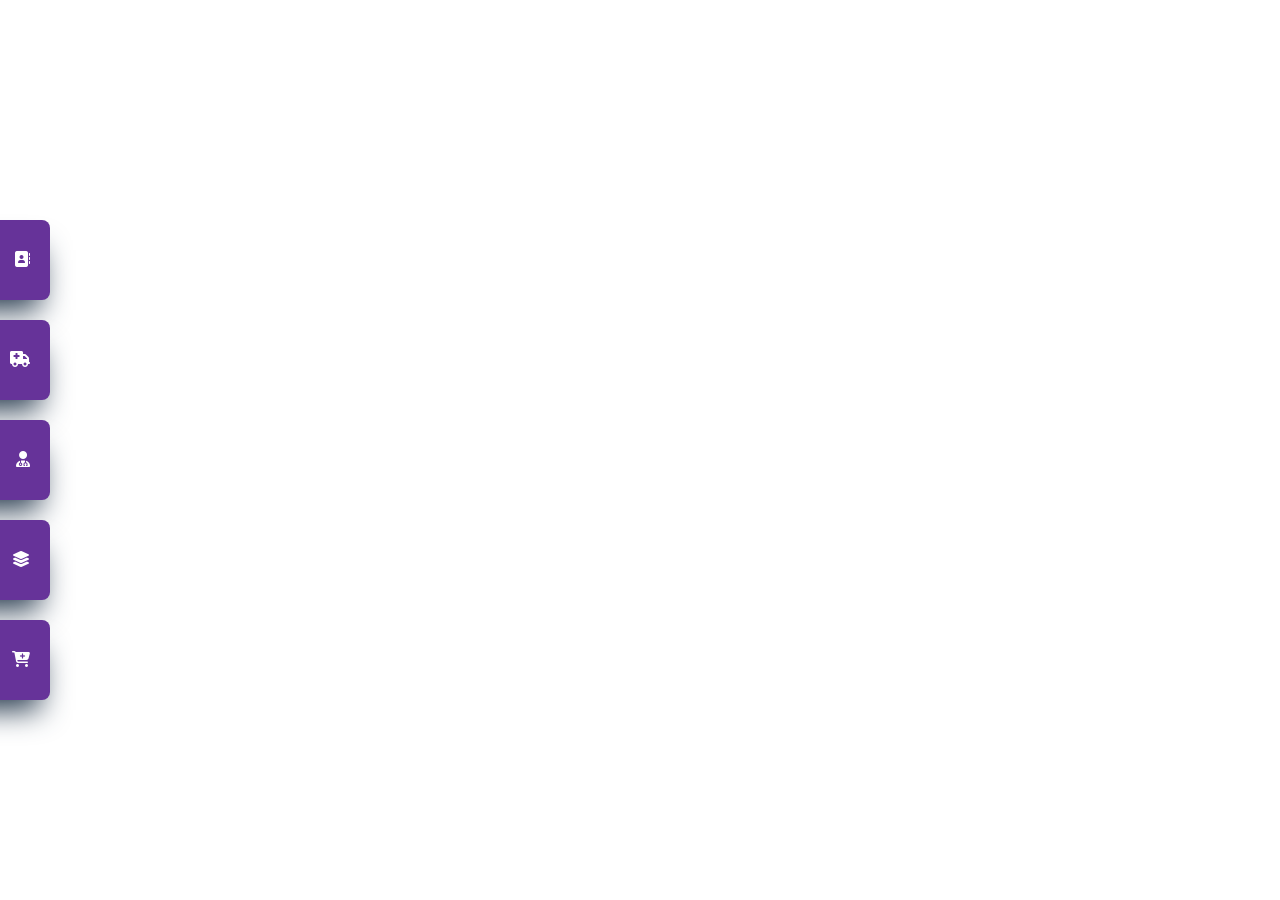
<file: case 01/index.html>
<!DOCTYPE html>
<html lang="en">
<head>
    <meta charset="UTF-8">
    <meta name="viewport" content="width=device-width, initial-scale=1.0">
    <title>Case 01</title>
    <link rel="stylesheet" href="style.css">
    <link rel="stylesheet" href="https://cdnjs.cloudflare.com/ajax/libs/font-awesome/6.5.1/css/all.min.css">
</head>
<body>
    <section class="section">
    <div class="menu">
       <h3 class="text"> Menu One</h3>
        <div class="icon"><i class="fa-solid fa-address-book" style="color: #ffffff;"></i></div>
    </div>

    <div class="menu">
       <h3 class="text"> Menu Two</h3>
        <div class="icon"><i class="fa-solid fa-truck-medical" style="color: #ffffff;"></i></div>
    </div>

    <div class="menu">
       <h3 class="text"> Menu Three</h3>
        <div class="icon"><i class="fa-solid fa-user-doctor" style="color: #ffffff;"></i></div>
    </div>

    <div class="menu">
       <h3 class="text"> Menu Four</h3>
        <div class="icon"><i class="fa-solid fa-layer-group" style="color: #ffffff;"></i></div>
    </div>

    <div class="menu">
       <h3 class="text"> Menu Five</h3>
        <div class="icon"><i class="fa-solid fa-cart-plus" style="color: #ffffff;"></i></div>
    </div>

</section>
</body>
</html>
</file>
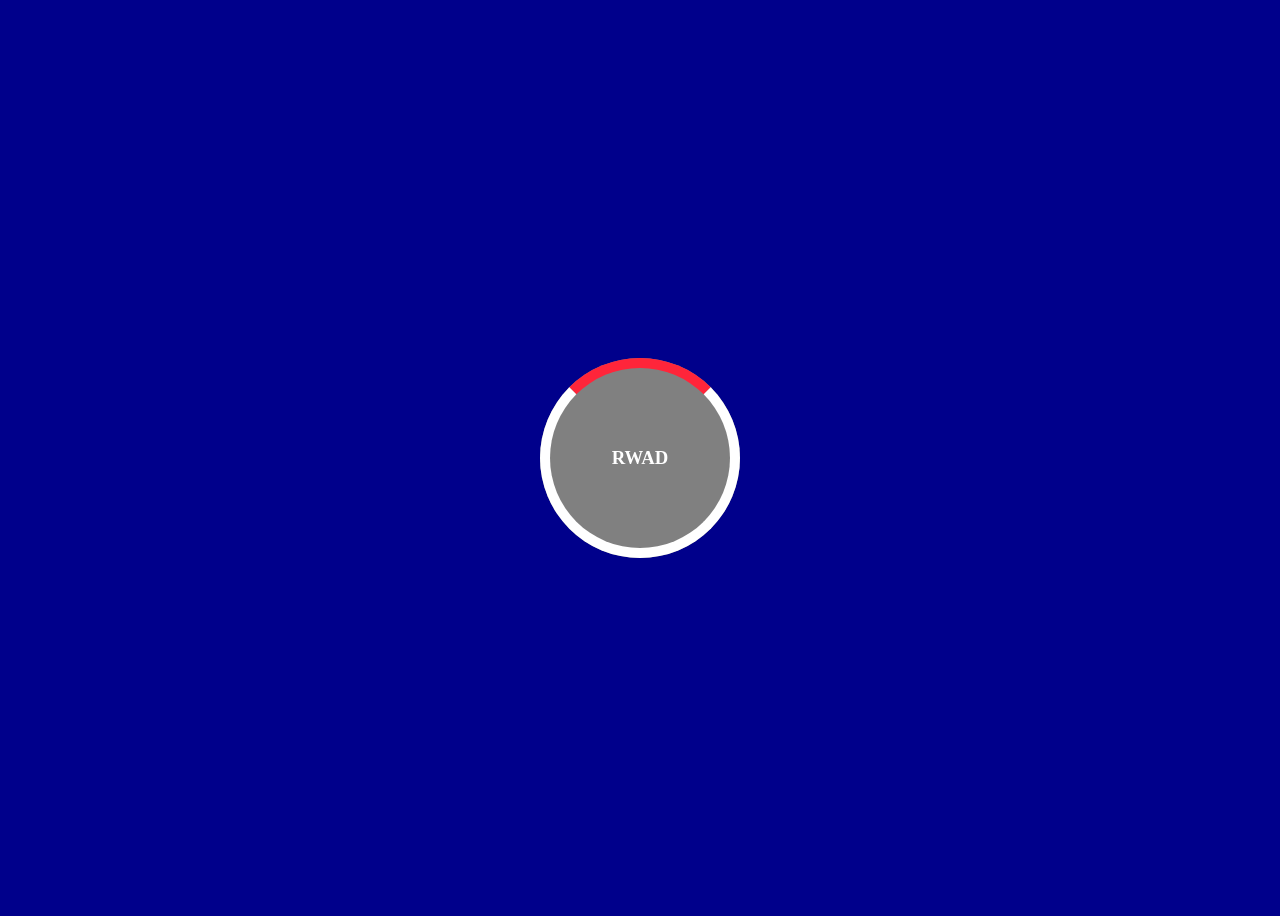
<file: case 02/index.html>
<!DOCTYPE html>
<html lang="en">
<head>
    <meta charset="UTF-8">
    <meta name="viewport" content="width=device-width, initial-scale=1.0">
    <title>Case 02</title>
    <link rel="stylesheet" href="style.css">
</head>
<body>
   
    <div class="circle">
        <h3 class="text">RWAD</h3>
    </div>



</body>
</html>
</file>
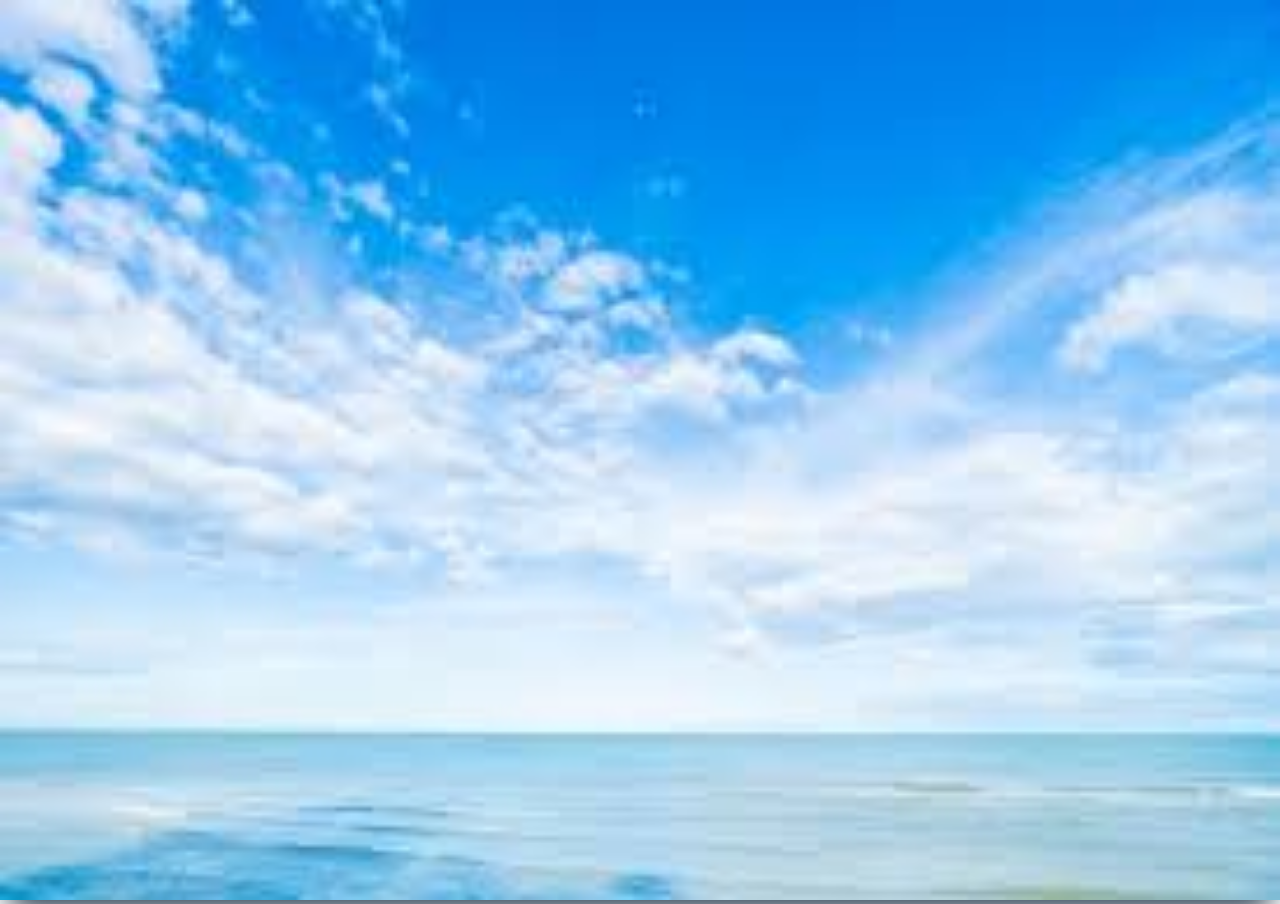
<file: case 05/index.html>
<!DOCTYPE html>
<html lang="en">
<head>
    <meta charset="UTF-8">
    <meta name="viewport" content="width=device-width, initial-scale=1.0">
    <title>case 05</title>
    <link rel="stylesheet" href="style.css">
</head>
<body>
    <main>
    <div class="img"></div>
    <div class="img-01">
        <img src="/case 05/assets/download (1).jpg" alt="">
    </div>

    <div class="img-02">
        <img src="/case 05/assets/bird.png" alt="">
    </div>

    <div class="img-03">
        <img src="/case 05/assets/fish.png" alt="">
    </div>

    <div class="img-04">
        <img src="/case 05/assets/sky.jpg" alt="">
    </div>
    </main>
</body>
</html>
</file>
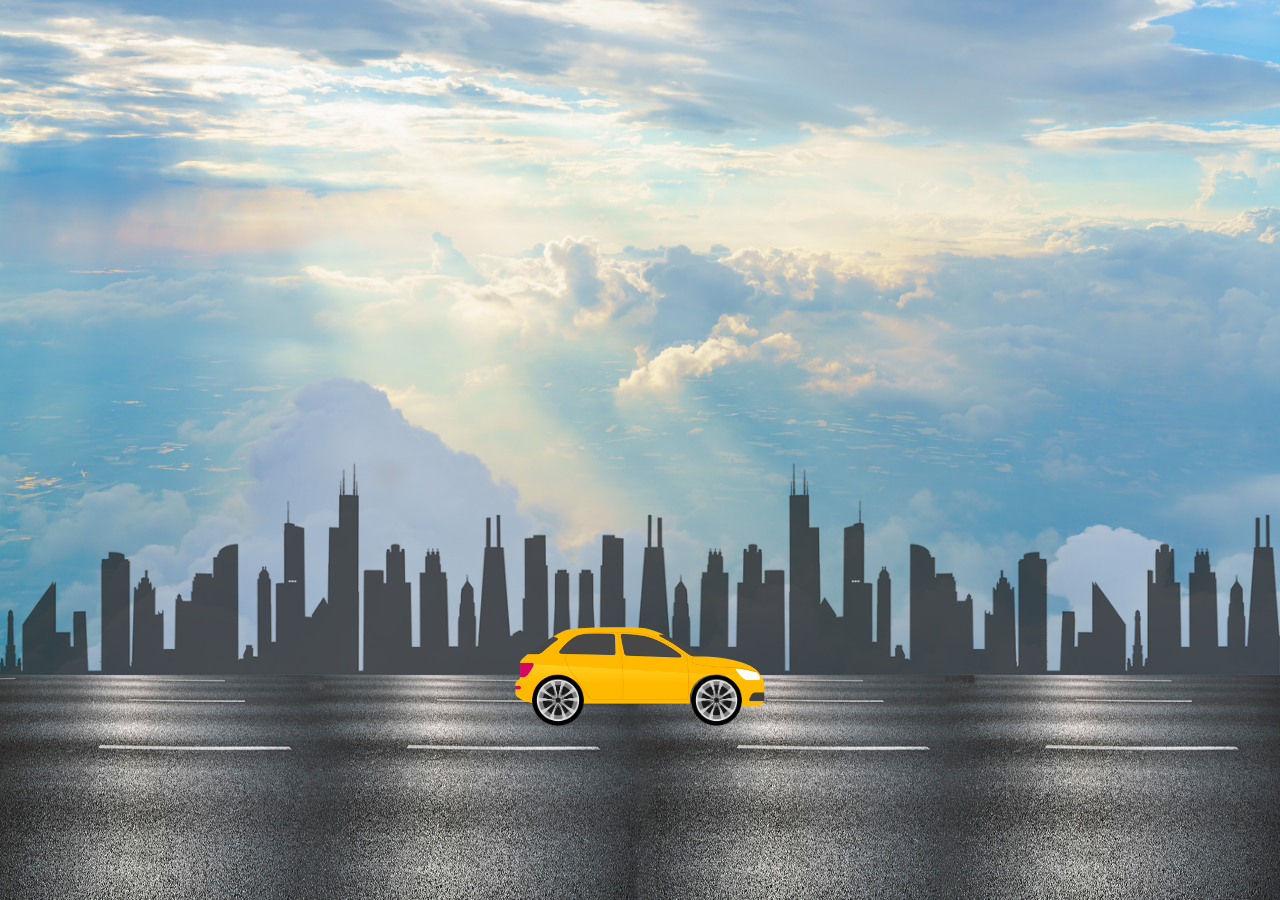
<file: case 06/index.html>
<!DOCTYPE html>
<html lang="en">
<head>
    <meta charset="UTF-8">
    <meta name="viewport" content="width=device-width, initial-scale=1.0">
    <title>Case 06</title>
    <link rel="stylesheet" href="style.css">
</head>
<body>
    <div class="city-container">
        <img src="./assets/sky.jpg" alt="sky">
        <div class="city-view">
           <div class="city" id="frame-01">
            <img src="./assets/city.png" alt="city">
            <img src="./assets/road.jpg" alt="road">
           </div>
           <div class="city" id="frame-02">
            <img src="./assets/city.png" alt="city">
            <img src="./assets/road.jpg" alt="road">
           </div>
           <div class="city" id="frame-03">
            <img src="./assets/city.png" alt="city">
            <img src="./assets/road.jpg" alt="road">
           </div>
        </div>
        <div class="car">
            <img src="./assets/car.png" alt="car">
            <div class="wheel">
                <img src="./assets/wheel.png" alt="wheel-1">
                <img src="./assets/wheel.png" alt="wheel-2">
            </div>
        </div>
    </div>
</body>
</html>
</file>
<file: case 01/style.css>
body{
    position: absolute;
    top: 0;
    bottom: 0;
    margin: auto;
    height: max-content;
}
.menu {
    width: 200px;
    height: 80px;
    background-color: rebeccapurple;
    margin-top: 20px;
    color: white;
    position: relative;
    right: 150px;
    cursor: pointer;
    border-radius: 0px 8px 8px 0px;
    box-shadow: rgb(38, 57, 77) 0px 20px 30px -10px;
}

.menu:hover {
    right: 0;
    transition-duration: 3s;
    transition-property: right;
    cursor: pointer;
    border-radius: 0px 8px 8px 0px;
    box-shadow: rgb(38, 57, 77) 0px 20px 30px -10px;
}

.text {
    height: max-content;
    position: absolute;
    top: 0;
    bottom: 0;
    left: 30px;
    bottom: 0;
    margin: auto;
}

.icon {
    height: max-content;
    position: absolute;
    top: 0;
    bottom: 0;
    margin: auto;
    right: 20px;

}
</file>
<file: case 02/style.css>
body {
    height: 100vh;
    background-color: darkblue;
    position: relative;
}

.circle {
    width: 200px;
    aspect-ratio: 1/1;
    border-radius: 100%;
    background-color: gray;
    position: absolute;
    top: 0;
    bottom: 0;
    left: 0;
    right: 0;
    margin: auto;
    cursor: pointer;
}
.text {
    width: max-content;
    height: max-content;
    position: absolute;
    top: 0;
    bottom: 0;
    left: 0;
    right: 0;
    margin: auto;
    color: white;

}

.circle::before {
    content: " ";
    border: 10px solid white;
    position: absolute;
    top: 0;
    bottom: 0;
    left: 0;
    right: 0;
    border-radius: 100%;
    border-top-color: #ff253a;


}

.circle:hover::before{
    transform: rotate(360deg);
    transition-duration: 2s;
    transition-timing-function: linear;

}
</file>
<file: case 05/style.css>
/* :root {
    --side-width: 50vw;
    --side-height: 50vh; */

body{
    width: 100vw;
    height: 100vh;
    overflow: hidden;
    top: 0;
    bottom: 0;
    left: 0;
    right: 0;
    margin: auto;
    position: absolute;
    box-shadow: rgb(38, 57, 77) 0px 20px 30px -10px;}
main {
    display: flex;
    width: fit-content;
    height: fit-content;
    animation-name: slide;
    animation-duration: 10s;
    animation-iteration-count: infinite;
    animation-direction: alternate;

}

img {
    width:100vw;
    height: 100vh;
}

.img-01{
    background-size: cover;
    background-position: center;
}
.img-02{
    background-size: cover;
    background-position: center;
}
.img-03{
    background-size: cover;
    background-position: center;
}
.img-04{
    background-size: cover;
    background-position: center;
}

@keyframes slide {
    0%,20% {
        transform: translateX(0%);
    }
    25%,45% {
        transform: translateX(-25%);

    }
    50%,70% {
        transform: translateX(-50%);

    }
    75%,100% {
        transform: translateX(-75%);
    }
}
</file>
<file: case 06/style.css>
* {
  margin: 0;
  padding: 0;
}

.city-container {
  width: 100vw;
  height: 100vh;
  overflow: hidden;
  position: fixed;
}

.city-container > img {
  width: 100vw;
  height: 75vh;
  object-fit: cover;
  position: relative;
}

.city-view {
  display: flex;
  width: 300vw;
  align-items: flex-end;
}

.city {
  display: flex;
  flex-direction: column;
  justify-content: flex-end;
  height: 100vh;
  width: 100vw;
  position: absolute;
  top: 0;
  left: 0;
  animation: go-back 8s ease-in-out 1s infinite;
}

#frame-02 {
  left: 100vw;
}

#frame-03 {
  left: 200vw;
}

.city > img {
  width: 100vw;
  height: 25vh;
}

.car {
  width: 20vw;
  position: absolute;
  top: 75%;
  left: 50%;
  transform: translate(-50%, -50%);
}

.car > img {
  width: 100%;
}

.wheel > img {
  width: 4vw;
  position: absolute;
  animation: wheel-rotation 8s ease-in-out infinite;
  animation-delay: 1s;
}

img[alt="wheel-1"] {
  top: 50%;
  left: 8%;
}

img[alt="wheel-2"] {
  top: 50%;
  left: 70%;
}

@keyframes go-back {
  from {
    transform: translateX(0);
  }
  to {
    transform: translateX(-200vw);
  }
}
@keyframes wheel-rotation {
  0% {
    transform: rotate(0);
  }
  50% {
    transform: rotate(360deg);
  }
  100% {
    transform: rotate(0);
  }
}
</file>
